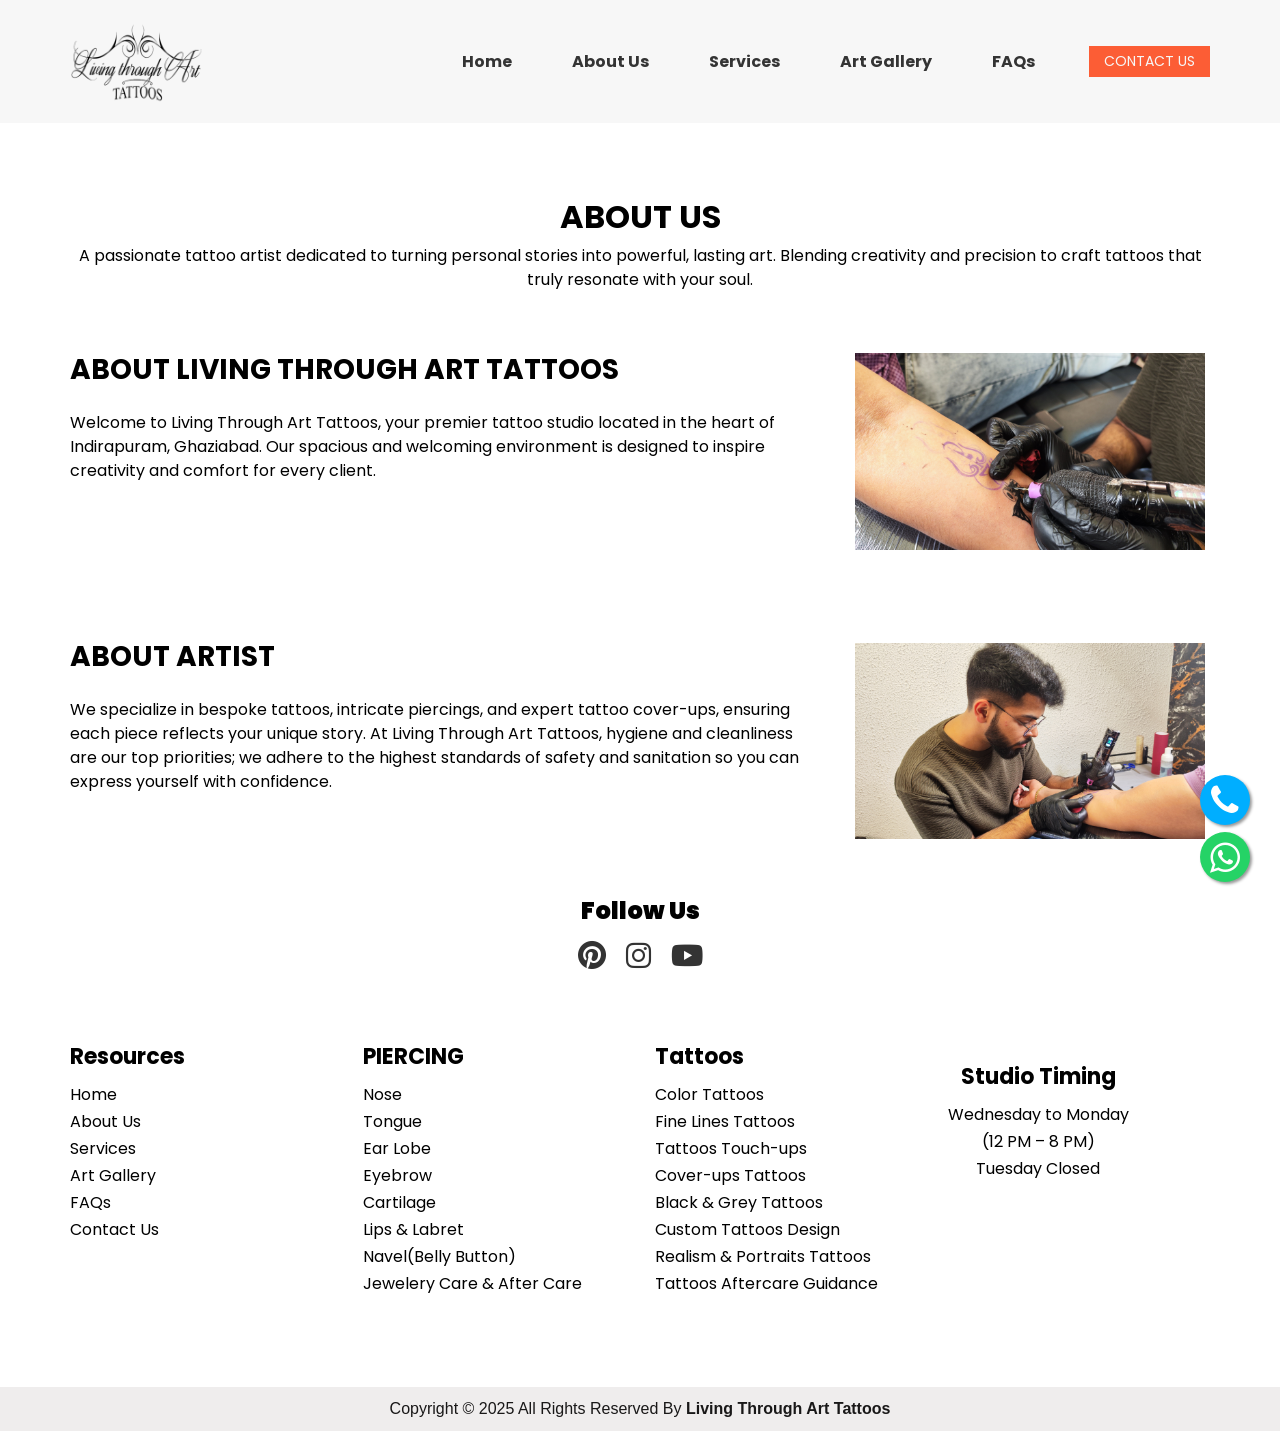
<file: aboutus.html>
<!DOCTYPE html>
<html>

<head>
  <!-- Basic -->
  <meta charset="utf-8" />
  <meta http-equiv="X-UA-Compatible" content="IE=edge" />
  <!-- Mobile Metas -->
  <meta name="viewport" content="width=device-width, initial-scale=1.0, shrink-to-fit=yes" />
  <!-- Site Metas -->
  <meta name="keywords" content="" />
  <meta name="description" content="" />
  <meta name="author" content="" />

  <title>Living through Art Tattoos | About us</title>
  <link rel="icon" type="image/x-icon" href="Stuff/loader.gif" />
  <!-- slider stylesheet -->
  <link rel="stylesheet" type="text/css"
    href="https://cdnjs.cloudflare.com/ajax/libs/OwlCarousel2/2.1.3/assets/owl.carousel.min.css" />

  <!-- bootstrap core css -->
  <link rel="stylesheet" type="text/css" href="css/bootstrap.css" />

  <!-- fonts style -->
  <link href="https://fonts.googleapis.com/css?family=Poppins:400,700&display=swap" rel="stylesheet" />
  <!-- Custom styles for this template -->
  <link href="css/style.css" rel="stylesheet" />
  <!-- responsive style -->
  <link href="css/responsive.css" rel="stylesheet" />
  <!-- Socials Icons -->
  <link rel="stylesheet" href="https://cdnjs.cloudflare.com/ajax/libs/font-awesome/6.5.0/css/all.min.css">
</head>

<body>
  <!-- ? Preloader Start -->
  <!-- <div id="preloader-active">
    <div class="preloader d-flex align-items-center justify-content-center">
        <div class="preloader-inner position-relative">
            <div class="preloader-circle"></div>
            <div class="preloader-img pere-text">
                <img src="Stuff/LTAT.logo.png" alt="">
            </div>
        </div>
    </div>
</div> -->
<!-- Preloader Start -->
  <div class="hero_area sub_pages">
    <!-- header section strats -->
    <header class="header_section">
      <div class="container">
        <nav class="navbar navbar-expand-lg custom_nav-container pt-3">
          <a class="navbar-brand" href="index.html">
            <img src="Stuff/LTAT.logo.png" alt="" /><span></span>
          </a>
          <button class="navbar-toggler" type="button" data-toggle="collapse" data-target="#navbarSupportedContent"
            aria-controls="navbarSupportedContent" aria-expanded="false" aria-label="Toggle navigation">
            <span class="navbar-toggler-icon"></span>
          </button>

          <div class="collapse navbar-collapse" id="navbarSupportedContent">
            <div class="d-flex ml-auto flex-column flex-lg-row align-items-center">
              <ul class="navbar-nav  ">
                <li class="nav-item active">
                  <a class="nav-link" href="index.html"><b>Home</b> <span class="sr-only">(current)</span></a>
                </li>
                <li class="nav-item">
                  <a class="nav-link" href="aboutus.html" target="_blank"><b>About Us</b></a>
                </li>
                <li class="nav-item">
                  <a class="nav-link" href="service.html" target="_blank"><b>Services</b></a>
                </li>
                <li class="nav-item"><a class="nav-link" href="artgallery.html"><b>Art Gallery</b></a></li>
                <li class="nav-item">
                    <a class="nav-link" href="faqs.html" target="_blank"><b>FAQs</b></a>
                  </li>
              </ul>
            </div>
            <div class="quote_btn-container ml-0 ml-lg-4 d-flex justify-content-center">
              <a href="contact.html">
                Contact us
              </a>
            </div>
          </div>
        </nav>
      </div>
    </header>
    <!-- end header section -->

  </div>


  <!-- About section -->

  <section class="fruit_section layout_padding-top">
    <div class="container">
      <h2 class="custom_heading">ABOUT US</h2>
      <p class="custom_heading-text">
        A passionate tattoo artist dedicated to turning personal stories into powerful, 
        lasting art. Blending creativity and precision to craft tattoos that truly resonate with your soul.
      </p>
      <div class="row layout_padding2">
        <div class="col-md-8">
          <div class="fruit_detail-box">
            <h3><B>ABOUT LIVING THROUGH ART TATTOOS</B></h3>
            <p class="mt-4 mb-5">
              Welcome to Living Through Art Tattoos, your premier tattoo studio located in the heart of 
              Indirapuram, Ghaziabad. Our spacious and welcoming environment is designed to inspire 
              creativity and comfort for every client.
            </p>
            <!-- <div>
              <a href="" class="custom_dark-btn">
                READ MORE
              </a>
            </div> -->
          </div>
        </div>
        <div class="col-md-4 d-flex justify-content-center align-items-center">
          <div class="fruit_img-box d-flex justify-content-center align-items-center">
            <img src="Stuff/about1.jpg" alt="" class="" width="350px" />
          </div>
        </div>
      </div>
      <div class="row layout_padding2">
        <div class="col-md-8">
          <div class="fruit_detail-box">
            <h3><B>ABOUT ARTIST</B></h3>
            <p class="mt-4 mb-5">
              We specialize in bespoke tattoos, intricate piercings, and expert tattoo cover-ups, 
              ensuring each piece reflects your unique story. At Living Through Art Tattoos, hygiene 
              and cleanliness are our top priorities; we adhere to the highest standards of safety 
              and sanitation so you can express yourself with confidence.
            </p>
            <!-- <div>
              <a href="" class="custom_dark-btn">
                READ MORE
              </a>
            </div> -->
          </div>
        </div>
        <div class="col-md-4 d-flex justify-content-center align-items-center">
          <div class="fruit_img-box d-flex justify-content-center ">
            <img src="Stuff/about2.jpg" alt="" class="" width="350px" />
          </div>
        </div>
      </div>        
    </div>
  </div>
  </section>

  <!-- end About section -->


<!-- WhatsApp Button -->
<div>  
  <a href="https://wa.me/9667769036" class="whatsapp-float" target="_blank">
        <i class="fa fa-whatsapp whatsapp-icon"></i>
      </a>
      
      <style>
        .whatsapp-float {
          position: fixed;
          width: 50px;
          height: 50px;
          bottom: 18px; 
          right: 30px;
          background-color: #25D366;
          color: #FFF;
          border-radius: 40px;
          text-align: center;
          font-size: 35px;
          box-shadow: 2px 2px 3px #999;
          z-index: 100;
        }
        .whatsapp-float:hover {
          color: #25D366;
          background-color: #FFF;
        }
        
        .whatsapp-icon {
          margin-top: 6px;
        }
        </style>
      
      <!-- Add Font Awesome for the icon -->
      <link rel="stylesheet" href="https://cdnjs.cloudflare.com/ajax/libs/font-awesome/4.7.0/css/font-awesome.min.css">
    </div>
    <!-- End Whatsapp Button -->

    <!-- Call Button -->
    <div>
      <a href="tel:+91 9667769036" class="call-button" traget="_blank">
      <i class="fa fa-phone"></i></a>

      <style>
          .call-button {
              position: fixed;
              width: 50px;
              height: 50px;
              bottom: 75px;
              right: 30px;
              background-color: rgb(0, 174, 255);
              color: #ffffff;
              border-radius: 40px;
              text-align: center;
              font-size: 35px;
              box-shadow: 2px 2px 3px #999;
              z-index: 100;
          }
      
          .call-button:hover {
            color: rgb(1, 193, 193);
            background-color: #ffffff;}
          .call-button {
           margin-top: 6px;
          }
      </style>   
      <link rel="stylesheet" href="https://cdnjs.cloudflare.com/ajax/libs/font-awesome/4.7.0/css/font-awesome.min.css">
  </div>
  <!-- End Call Button -->

  <div class="social_container">
    <h5><b>Follow Us</b></h5>
    <div class="socials">
      <a class="fa-brands fa-pinterest" href="https://in.pinterest.com/tusharbhalla0121/" target="_blank"></a>
      <a class="fa-brands fa-instagram" href="https://www.instagram.com/livingthroughart__/" target="_blank"></a>
      <a class="fa-brands fa-youtube" href="https://www.youtube.com/" target="_blank"></a>
    </div>
  </div>

  <section class="info_section layout_padding">
    <div class="container">
      <div class="row">
        <div class="col-md-3">
          <h5><B>
            Resources
          </B></h5>
          <ul>
              <li><a href="index.html">Home</a></li>
              <li><a href="aboutus.html" target="_blank">About Us</a></li>
              <li><a href="service.html" target="_blank">Services</a></li>
              <li><a href="artgallery.html" target="_blank">Art Gallery</a></li>
              <li><a href="faqs.html" target="_blank">FAQs</a></li>
              <li><a href="contact.html" target="_blank">Contact Us</a></li>
          </ul>
        </div>
        <div class="col-md-3">
          <h5><B>
            PIERCING
          </B></h5>
          <ul>
            <li><a>Nose</a></li>
            <li><a>Tongue</a></li>
            <li><a>Ear Lobe</a></li>
            <li><a>Eyebrow</a></li>
            <li><a>Cartilage</a></li>
            <li><a>Lips & Labret</a></li>
            <li><a>Navel(Belly Button)</a></li>
            <li><a>Jewelery Care & After Care</a></li>
          </ul>
        </div>
        <div class="col-md-3">
          <h5><B>
            Tattoos
          </B></h5>
          <ul>
              <li><a>Color Tattoos</a></li>
              <li><a>Fine Lines Tattoos</a></li>
              <li><a>Tattoos Touch-ups</a></li>
              <li><a>Cover-ups Tattoos</a></li>
              <li><a>Black & Grey Tattoos</a></li>
              <li><a>Custom Tattoos Design</a></li>
              <li><a>Realism & Portraits Tattoos</a></li>
              <li><a>Tattoos Aftercare Guidance</a></li>
          </ul>
        </div>
        <section class="studio-timing-section">
          <div class="container">
            <div class="studio-timing-box">
              <h5><strong>Studio Timing</strong></h5>
              <ul>
                <li>Wednesday to Monday</li>
                <li>(12 PM – 8 PM)</li>
                <li>Tuesday Closed</li>
              </ul>
            </div>
          </div>
        </section>
      </div>
      </div>
      </section>



  <!-- footer section -->
  <section class="container-fluid footer_section">
    <p>
      Copyright &copy; 2025 All Rights Reserved By
      <a href="index.html"><b>Living Through Art Tattoos</b></a>
    </p>
  </section>
  <!-- footer section -->

  <script type="text/javascript" src="js/jquery-3.4.1.min.js"></script>
  <script type="text/javascript" src="js/bootstrap.js"></script>

  <!-- <script>
    
    function initMap() {
      var map = new google.maps.Map(document.getElementById('map'), {
        zoom: 11,
        center: {
          lat: 40.645037,
          lng: -73.880224
        },
      });

      var image = 'images/maps-and-flags.png';
      var beachMarker = new google.maps.Marker({
        position: {
          lat: 40.645037,
          lng: -73.880224
        },
        map: map,
        icon: image
      });
    }
  </script> -->
  <!-- google map js -->
  <!-- <script src="https://maps.googleapis.com/maps/api/js?key=AIzaSyA8eaHt9Dh5H57Zh0xVTqxVdBFCvFMqFjQ&callback=initMap">
  </script> -->
  <!-- end google map js -->
  <!-- <script>
    window.addEventListener('load', function () {
      const preloader = document.querySelector('.preloader');
      preloader.style.opacity = '0';
      setTimeout(() => {
        preloader.style.display = 'none';
      }, 600); // matches the .6s CSS transition
    });
  </script> -->
</body>

</html>
</file>
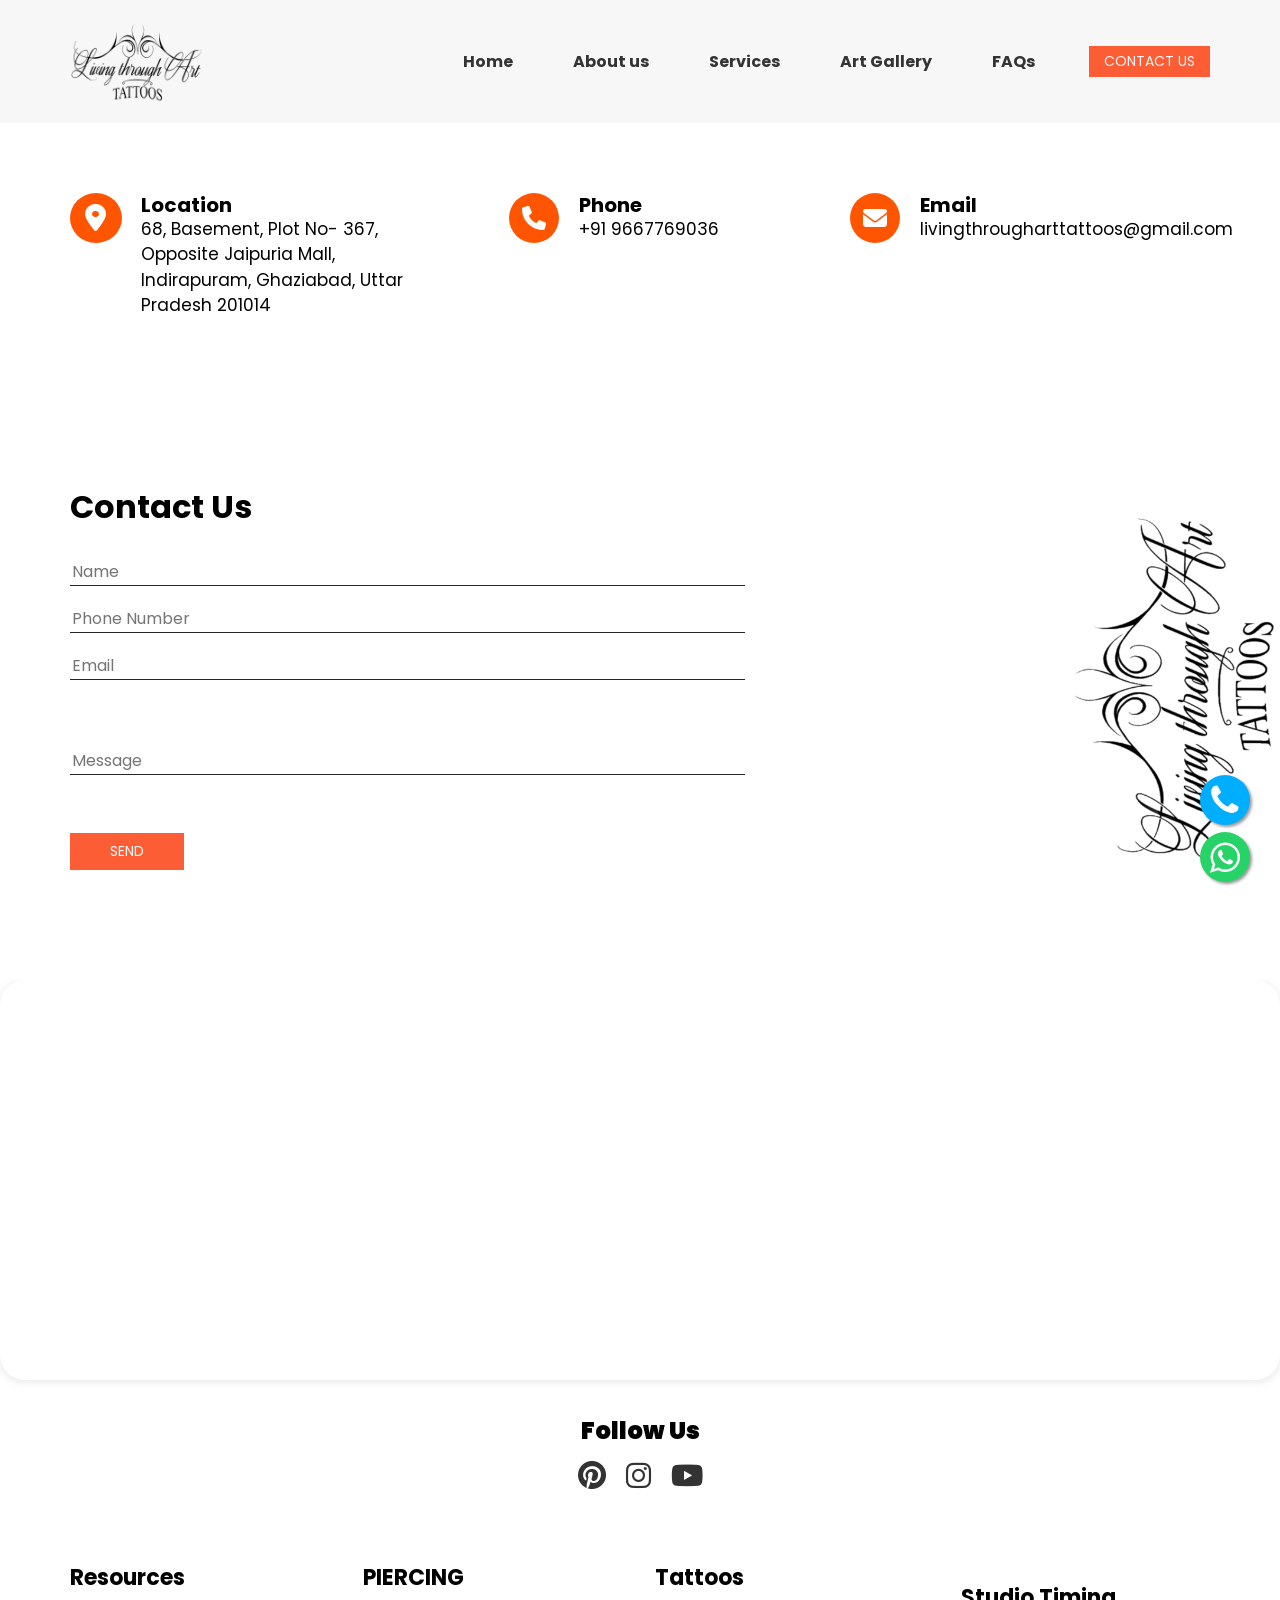
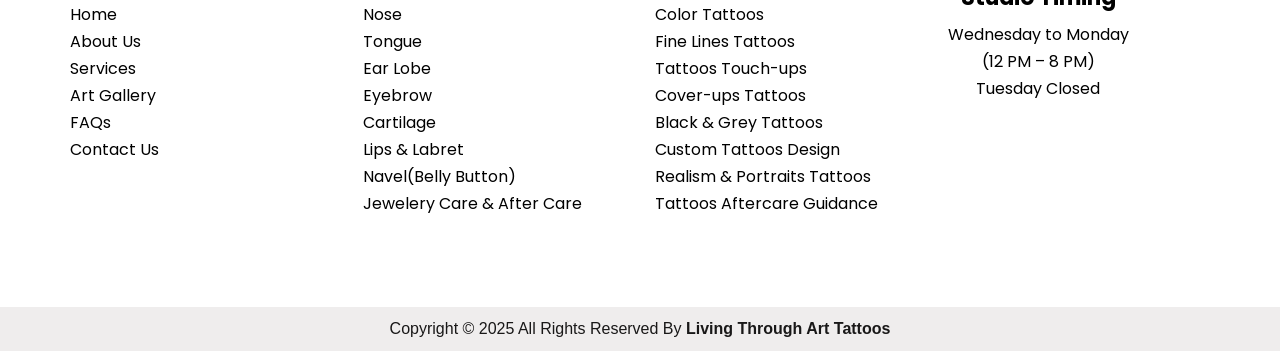
<file: contact.html>
<!DOCTYPE html>
<html>

<head>
  <!-- Basic -->
  <meta charset="utf-8" />
  <meta http-equiv="X-UA-Compatible" content="IE=edge" />
  <!-- Mobile Metas -->
  <meta name="viewport" content="width=device-width, initial-scale=1.0, shrink-to-fit=yes" />
  <!-- Site Metas -->
  <meta name="keywords" content="" />
  <meta name="description" content="" />
  <meta name="author" content="" />

  <title>Living through Art Tattoos | Contact Us</title>
  <link rel="icon" type="image/x-icon" href="Stuff/loader.gif" />
  <!-- slider stylesheet -->
  <link rel="stylesheet" type="text/css"
    href="https://cdnjs.cloudflare.com/ajax/libs/OwlCarousel2/2.1.3/assets/owl.carousel.min.css" />

  <!-- bootstrap core css -->
  <link rel="stylesheet" type="text/css" href="css/bootstrap.css" />

  <!-- fonts style -->
  <link href="https://fonts.googleapis.com/css?family=Poppins:400,700&display=swap" rel="stylesheet" />
  <!-- Custom styles for this template -->
  <link href="css/style.css" rel="stylesheet" />
  <!-- responsive style -->
  <link href="css/responsive.css" rel="stylesheet" />
  <!-- Socials Icons -->
  <link rel="stylesheet" href="https://cdnjs.cloudflare.com/ajax/libs/font-awesome/6.5.0/css/all.min.css">
</head>

<body>
  <!-- ? Preloader Start -->
  <!-- <div id="preloader-active">
    <div class="preloader d-flex align-items-center justify-content-center">
        <div class="preloader-inner position-relative">
            <div class="preloader-circle"></div>
            <div class="preloader-img pere-text">
                <img src="Stuff/LTAT.logo.png" alt="">
            </div>
        </div>
    </div>
</div> -->
<!-- Preloader Start -->
  <div class="hero_area sub_pages">
    <!-- header section strats -->
    <header class="header_section">
      <div class="container">
        <nav class="navbar navbar-expand-lg custom_nav-container pt-3">
          <a class="navbar-brand" href="index.html">
            <img src="Stuff/LTAT.logo.png" alt="" /><span></span>
          </a>
          <button class="navbar-toggler" type="button" data-toggle="collapse" data-target="#navbarSupportedContent"
            aria-controls="navbarSupportedContent" aria-expanded="false" aria-label="Toggle navigation">
            <span class="navbar-toggler-icon"></span>
          </button>

          <div class="collapse navbar-collapse" id="navbarSupportedContent">
            <div class="d-flex ml-auto flex-column flex-lg-row align-items-center">
              <ul class="navbar-nav  ">
                <li class="nav-item active">
                  <a class="nav-link" href="index.html"><b>Home</b> <span class="sr-only">(current)</span></a>
                </li>
                <li class="nav-item">
                  <a class="nav-link" href="aboutus.html" target="_blank"><b>About us</b></a>
                </li>
                <li class="nav-item">
                  <a class="nav-link" href="service.html" target="_blank"><b>Services</b></a>
                </li>
                <li class="nav-item"><a class="nav-link" href="artgallery.html"><b>Art Gallery</b></a></li>
                <li class="nav-item">
                    <a class="nav-link" href="faqs.html" target="_blank"><b>FAQs</b></a>
                  </li>
              </ul>
            </div>
            <div class="quote_btn-container ml-0 ml-lg-4 d-flex justify-content-center">
              <a href="contact.html">
                Contact us
              </a>
            </div>
          </div>
        </nav>
      </div>
    </header>
    <!-- end header section -->

  </div>

  <!-- <div class="col-lg-3 offset-lg-1">
    <div class="media contact-info">
        <span class="contact-info__icon"><i class="ti-home"></i></span>
        <div class="media-body">
            <h3>Plot 59, Shakti Khand 2, Indirapuram,</h3>
            <p>Ghaziabad, Uttar Pradesh - 201014</p>
        </div>
    </div>
    <div class="media contact-info">
        <span class="contact-info__icon"><i class="ti-tablet"></i></span>
        <div class="media-body">
            <h3>+91 9266208322</h3>
            <p>Call us on</p>
            <p>Mon to Fri 9am to 6pm</p>
        </div>
    </div>
    <div class="media contact-info">
        <span class="contact-info__icon"><i class="ti-email"></i></span>
        <div class="media-body">
            <h3>componentsoffitness1@gmail.com</h3>
            <p>Send us your query anytime!</p>
        </div>
    </div>
</div> -->
<style>
  .services-area {
  background: transparent;
  padding-top: 70px;
  padding-bottom: 70px;
}

@media (max-width: 575px) {
  .services-area {
    padding-top: 10px;
    padding-bottom: 10px;
  }
}

.services-area.services-area2 {
  margin-top: 0;
}

.services-area .single-services {
  display: flex;
}

@media only screen and (min-width: 992px) and (max-width: 1199px) {
  .services-area .single-services {
    padding: 18px 14px;
  }
}

@media (max-width: 575px) {
  .services-area .single-services {
    padding: 18px 14px;
  }
}

.services-area .single-services .features-icon {
  position: relative;
  top: 3px;
}

.services-area .single-services .features-icon img {
  display: block;
}

.services-area .single-services .features-caption {
  padding-left: 19px;
}

.services-area .single-services .features-caption h3 {
  font-size: 20px;
  line-height: 1.2;
  margin-bottom: 0;
  font-weight: 700;
  color: #000000;
}

.services-area .single-services .features-caption p {
  font-size: 17px;
  line-height: 1.5;
  color: #000000;
  margin-bottom: 0;
}

@media only screen and (min-width: 992px) and (max-width: 1199px) {
  .services-area .single-services .features-caption p {
    font-size: 15px;
  }
}

@media (max-width: 575px) {
  .services-area .single-services .features-caption p {
    font-size: 15px;
  }
}
</style>

<section class="services-area">
  <div class="container">
    <div class="row justify-content-between align-items-start flex-wrap">
      <!-- Location -->
      <div class="col-md-4 d-flex mb-4">
        <div class="single-services d-flex">
          <div style="width: 150px; height: 50px; background-color: rgb(255, 85, 0); border-radius: 50%; display: flex; align-items: center; justify-content: center; margin-right: 0px;">
            <i class="fas fa-map-marker-alt" style="color: white; font-size: 28px;"></i>
          </div>
          <div class="features-caption">
            <h3>Location</h3>
            <p>68, Basement, Plot No- 367, Opposite Jaipuria Mall, Indirapuram, Ghaziabad, Uttar Pradesh 201014</p>
          </div>
        </div>
      </div>

      <!-- Phone -->
      <div class="col-md-3 d-flex mb-4">
        <div class="single-services d-flex">
          <div style="width: 50px; height: 50px; background-color: rgb(255, 85, 0); border-radius: 50%; display: flex; align-items: center; justify-content: center;  margin-right: 1px;">
            <i class="fas fa-phone" style="color: white; font-size: 24px;"></i>
          </div>
          <div class="features-caption">
            <h3>Phone</h3>
            <p>+91 9667769036</p>
          </div>
        </div>
      </div>

      <!-- Email -->
      <div class="col-md-4 d-flex mb-4">
        <div class="single-services d-flex">
          <div style="width: 50px; height: 50px; background-color: rgb(255, 85, 0); border-radius: 50%; display: flex; align-items: center; justify-content: center; margin-right: 1px;">
            <i class="fas fa-envelope" style="color: white; font-size: 24px;"></i>
          </div>
          <div class="features-caption">
            <h3>Email</h3>
            <p>livingthrougharttattoos@gmail.com</p>
          </div>
        </div>
      </div>
    </div>
  </div>
</section>


  <!-- contact section -->
  <section class="contact_section layout_padding">
    <div class="container">
      <h2 class="font-weight-bold">
        Contact Us
      </h2>
      <div class="row">
        <div class="col-md-8 mr-auto">
          <form action="">
            <div class="contact_form-container">
              <div>
                <div>
                  <input type="text" placeholder="Name">
                </div>
                <div>
                  <input type="text" placeholder="Phone Number">
                </div>
                <div>
                  <input type="email" placeholder="Email">
                </div>

                <div class="mt-5">
                  <input type="text" placeholder="Message">
                </div>
                <div class="mt-5">
                  <button type="submit">
                    send
                  </button>
                </div>
              </div>

            </div>

          </form>
        </div>
      </div>
    </div>
  </section>
  <!-- end contact section -->

  <!-- map section -->
  <style>
    .map-container {
      margin: 20px auto;
      max-width: 100%;
      overflow: hidden;
    }
    
    .map-container iframe {
      width: 100%;
      height: 400px;
      border: none;
      border-radius: 25px;
      box-shadow: 0 2px 10px rgba(0,0,0,0.1);
    }
    </style>
<div class="map-container">
  <iframe src="https://www.google.com/maps/embed?pb=!1m18!1m12!1m3!1d3501.644298431407!2d77.37633757461919!3d28.64042098372407!2m3!1f0!2f0!3f0!3m2!1i1024!2i768!4f13.1!3m3!1m2!1s0x390ce5399370a51b%3A0xb673a998bca735fd!2sLiving%20Through%20Art%20Tattoos!5e0!3m2!1sen!2sin!4v1746954840912!5m2!1sen!2sin" width="600" 
  height="400" 
  style="border:0;" 
  allowfullscreen="" 
  loading="lazy" 
  referrerpolicy="no-referrer-when-downgrade"></iframe>

</div>
  <!-- end map section -->


  <!-- WhatsApp Button -->
<div>  
  <a href="https://wa.me/9667769036" class="whatsapp-float" target="_blank">
        <i class="fa fa-whatsapp whatsapp-icon"></i>
      </a>
      
      <style>
        .whatsapp-float {
          position: fixed;
          width: 50px;
          height: 50px;
          bottom: 18px; 
          right: 30px;
          background-color: #25D366;
          color: #FFF;
          border-radius: 40px;
          text-align: center;
          font-size: 35px;
          box-shadow: 2px 2px 3px #999;
          z-index: 100;
        }
        .whatsapp-float:hover {
          color: #25D366;
          background-color: #FFF;
        }
        
        .whatsapp-icon {
          margin-top: 6px;
        }
        </style>
      
      <!-- Add Font Awesome for the icon -->
      <link rel="stylesheet" href="https://cdnjs.cloudflare.com/ajax/libs/font-awesome/4.7.0/css/font-awesome.min.css">
    </div>
    <!-- End Whatsapp Button -->

    <!-- Call Button -->
    <div>
      <a href="tel:+91 9667769036" class="call-button" traget="_blank">
      <i class="fa fa-phone"></i></a>

      <style>
          .call-button {
              position: fixed;
              width: 50px;
              height: 50px;
              bottom: 75px;
              right: 30px;
              background-color: rgb(0, 174, 255);
              color: #ffffff;
              border-radius: 40px;
              text-align: center;
              font-size: 35px;
              box-shadow: 2px 2px 3px #999;
              z-index: 100;
          }
      
          .call-button:hover {
            color: rgb(1, 193, 193);
            background-color: #ffffff;}
          .call-button {
           margin-top: 6px;
          }
      </style>   
      <link rel="stylesheet" href="https://cdnjs.cloudflare.com/ajax/libs/font-awesome/4.7.0/css/font-awesome.min.css">
  </div>
  <!-- End Call Button -->

  <div class="social_container">
    <h5><b>Follow Us</b></h5>
    <div class="socials">
      <a class="fa-brands fa-pinterest" href="https://in.pinterest.com/tusharbhalla0121/" target="_blank"></a>
      <a class="fa-brands fa-instagram" href="https://www.instagram.com/livingthroughart__/" target="_blank"></a>
      <a class="fa-brands fa-youtube" href="https://www.youtube.com/" target="_blank"></a>
    </div>
  </div>

  <section class="info_section layout_padding">
    <div class="container">
      <div class="row">
        <div class="col-md-3">
          <h5><B>
            Resources
          </B></h5>
          <ul>
              <li><a href="index.html">Home</a></li>
              <li><a href="aboutus.html" target="_blank">About Us</a></li>
              <li><a href="service.html" target="_blank">Services</a></li>
              <li><a href="artgallery.html" target="_blank">Art Gallery</a></li>
              <li><a href="faqs.html" target="_blank">FAQs</a></li>
              <li><a href="contact.html" target="_blank">Contact Us</a></li>
          </ul>
        </div>
        <div class="col-md-3">
          <h5><B>
            PIERCING
          </B></h5>
          <ul>
            <li><a>Nose</a></li>
            <li><a>Tongue</a></li>
            <li><a>Ear Lobe</a></li>
            <li><a>Eyebrow</a></li>
            <li><a>Cartilage</a></li>
            <li><a>Lips & Labret</a></li>
            <li><a>Navel(Belly Button)</a></li>
            <li><a>Jewelery Care & After Care</a></li>
          </ul>
        </div>
        <div class="col-md-3">
          <h5><B>
            Tattoos
          </B></h5>
          <ul>
              <li><a>Color Tattoos</a></li>
              <li><a>Fine Lines Tattoos</a></li>
              <li><a>Tattoos Touch-ups</a></li>
              <li><a>Cover-ups Tattoos</a></li>
              <li><a>Black & Grey Tattoos</a></li>
              <li><a>Custom Tattoos Design</a></li>
              <li><a>Realism & Portraits Tattoos</a></li>
              <li><a>Tattoos Aftercare Guidance</a></li>
          </ul>
        </div>
        <section class="studio-timing-section">
          <div class="container">
            <div class="studio-timing-box">
              <h5><strong>Studio Timing</strong></h5>
              <ul>
                <li>Wednesday to Monday</li>
                <li>(12 PM – 8 PM)</li>
                <li>Tuesday Closed</li>
              </ul>
            </div>
          </div>
        </section>
      </div>
      </div>
      </section>
  



  <!-- footer section -->
  <section class="container-fluid footer_section">
    <p>
      Copyright &copy; 2025 All Rights Reserved By
      <a href="index.html"><b>Living Through Art Tattoos</b></a>
    </p>
  </section>
  <!-- footer section -->

  <script type="text/javascript" src="js/jquery-3.4.1.min.js"></script>
  <script type="text/javascript" src="js/bootstrap.js"></script>

  <!-- <script>
    
    function initMap() {
      var map = new google.maps.Map(document.getElementById('map'), {
        zoom: 11,
        center: {
          lat: 40.645037,
          lng: -73.880224
        },
      });

      var image = 'images/maps-and-flags.png';
      var beachMarker = new google.maps.Marker({
        position: {
          lat: 40.645037,
          lng: -73.880224
        },
        map: map,
        icon: image
      });
    }
  </script> -->
  <!-- google map js -->
  <!-- <script src="https://maps.googleapis.com/maps/api/js?key=AIzaSyA8eaHt9Dh5H57Zh0xVTqxVdBFCvFMqFjQ&callback=initMap">
  </script> -->
  <!-- end google map js -->
  <!-- <script>
    window.addEventListener('load', function () {
      const preloader = document.querySelector('.preloader');
      preloader.style.opacity = '0';
      setTimeout(() => {
        preloader.style.display = 'none';
      }, 600); // matches the .6s CSS transition
    });
  </script> -->
</body> 

</html>
</file>
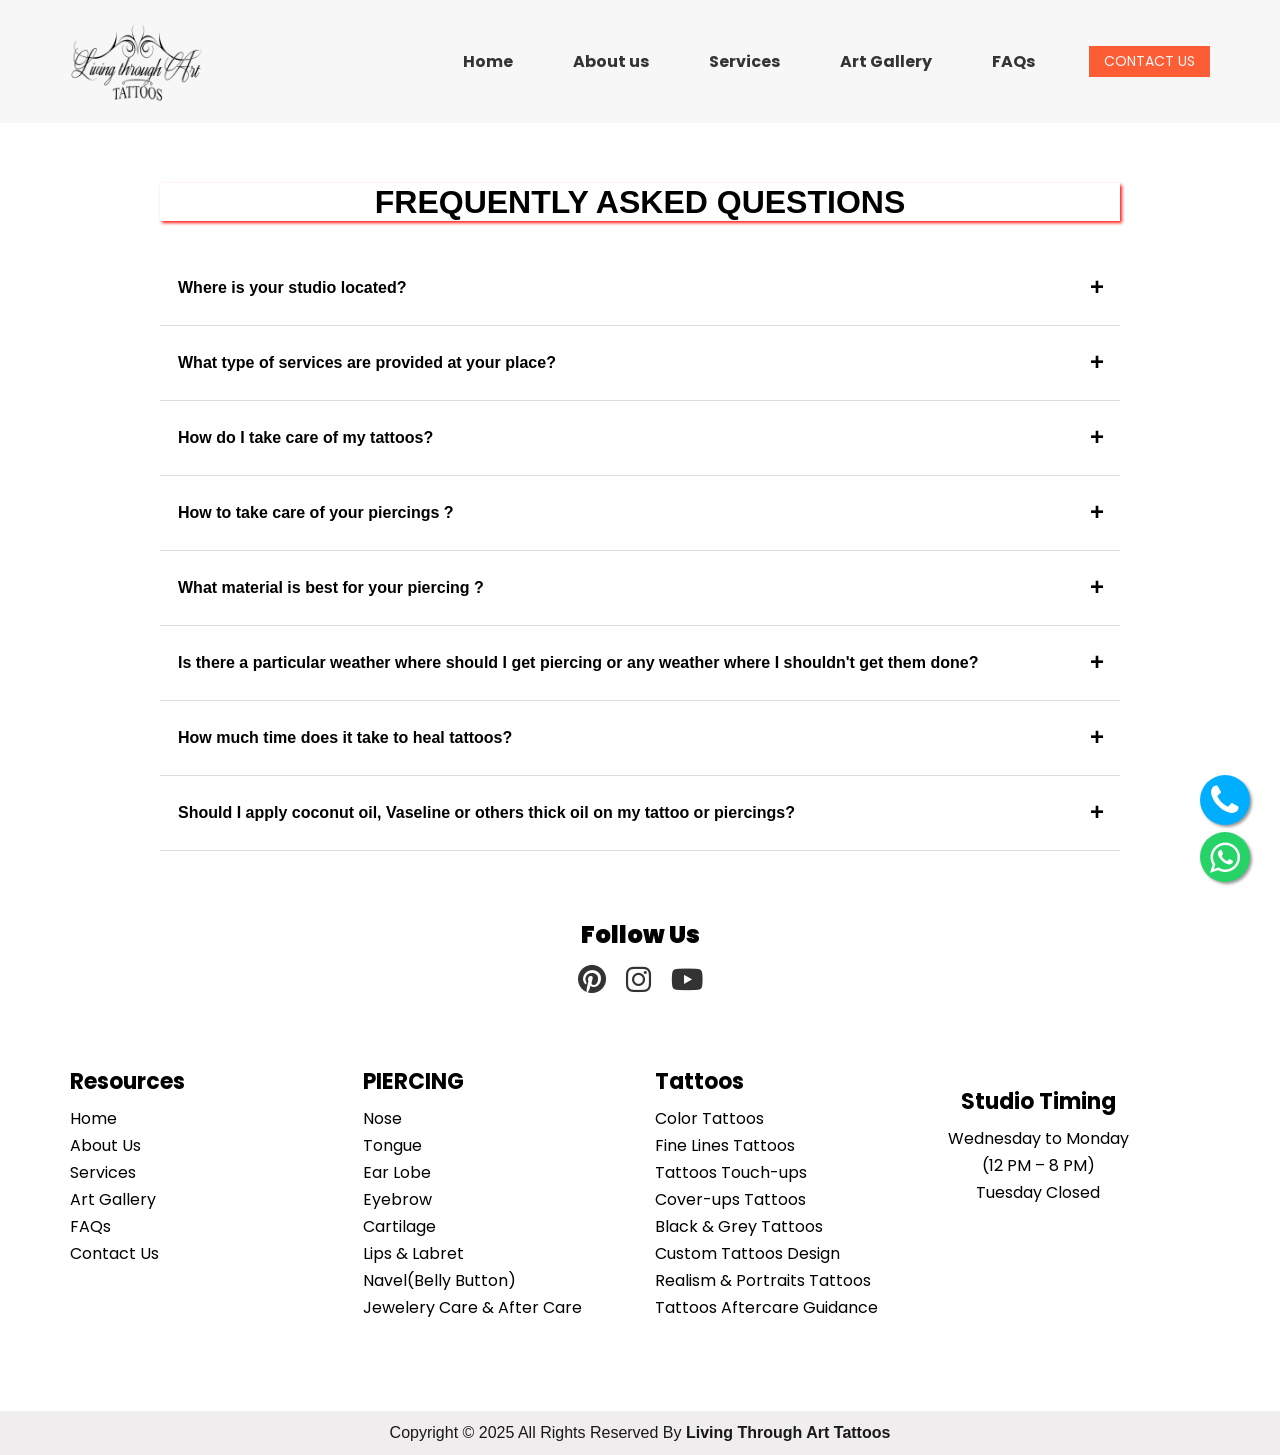
<file: faqs.html>
<!DOCTYPE html>
<html>

<head>
  <!-- Basic -->
  <meta charset="utf-8" />
  <meta http-equiv="X-UA-Compatible" content="IE=edge" />
  <!-- Mobile Metas -->
  <meta name="viewport" content="width=device-width, initial-scale=1.0, shrink-to-fit=Yes" />
  <!-- Site Metas -->
  <meta name="keywords" content="" />
  <meta name="description" content="" />
  <meta name="author" content="" />

  <title> Living through Art Tattoos | Contact US</title>
  <link rel="icon" type="image/x-icon" href="Stuff/loader.gif" />
  <!-- slider stylesheet -->
  <link rel="stylesheet" type="text/css"
    href="https://cdnjs.cloudflare.com/ajax/libs/OwlCarousel2/2.1.3/assets/owl.carousel.min.css" />

  <!-- bootstrap core css -->
  <link rel="stylesheet" type="text/css" href="css/bootstrap.css" />

  <!-- fonts style -->
  <link href="https://fonts.googleapis.com/css?family=Poppins:400,700&display=swap" rel="stylesheet" />
  <!-- Custom styles for this template -->
  <link href="css/style.css" rel="stylesheet" />
  <!-- responsive style -->
  <link href="css/responsive.css" rel="stylesheet" />
  <!-- Socials Icons -->
  <link rel="stylesheet" href="https://cdnjs.cloudflare.com/ajax/libs/font-awesome/6.5.0/css/all.min.css">
</head>

<body>
    <!-- ? Preloader Start -->
  <!-- <div id="preloader-active">
    <div class="preloader d-flex align-items-center justify-content-center">
        <div class="preloader-inner position-relative">
            <div class="preloader-circle"></div>
            <div class="preloader-img pere-text">
                <img src="Stuff/LTAT.logo.png" alt="">
            </div>
        </div>
    </div>
</div> -->
<!-- Preloader Start -->
  <div class="hero_area sub_pages">
    <!-- header section strats -->
    <header class="header_section">
      <div class="container">
        <nav class="navbar navbar-expand-lg custom_nav-container pt-3">
          <a class="navbar-brand" href="index.html">
            <img src="images/LTAT.logo.png" alt="" /></a>
          <button class="navbar-toggler" type="button" data-toggle="collapse" data-target="#navbarSupportedContent"
            aria-controls="navbarSupportedContent" aria-expanded="false" aria-label="Toggle navigation">
            <span class="navbar-toggler-icon"></span>
          </button>

          <div class="collapse navbar-collapse" id="navbarSupportedContent">
            <div class="d-flex ml-auto flex-column flex-lg-row align-items-center">
              <ul class="navbar-nav  ">
                <li class="nav-item active">
                  <a class="nav-link" href="index.html"><b>Home</b> <span class="sr-only">(current)</span></a>
                </li>
                <li class="nav-item">
                  <a class="nav-link" href="aboutus.html" target="_blank"><b>About us</b></a>
                </li>
                <li class="nav-item">
                  <a class="nav-link" href="service.html" target="_blank"><b>Services</b></a>
                </li>
                <li class="nav-item"><a class="nav-link" href="artgallery.html"><b>Art Gallery</b></a></li>
                <li class="nav-item">
                    <a class="nav-link" href="faqs.html" target="_blank"><b>FAQs</b></a>
                  </li>
              </ul>
              
            </div>
            <div class="quote_btn-container ml-0 ml-lg-4 d-flex justify-content-center">
              <a href="contact.html">
                Contact us
              </a>
            </div>
          </div>
        </nav>
      </div>
    </header>
  </div>
    <!-- end header section -->

    <style>
      .faq-container {
max-width: 1000px;
margin: 40px auto;
padding: 20px;
font-family: 'Segoe UI', sans-serif;
color: #333;
}

.faq-container h2 {
text-align: center;
font-size: 2rem;
margin-bottom: 30px;
text-transform: uppercase;
color: rgb(0, 0, 0);
box-shadow: 2px 2px 3px #ff1f1f;
}

.faq-item {
border-bottom: 1px solid #ddd;
padding: 10px 8px;
}

.faq-question {
background: transparent;
border: black;
font-size: 1.0rem;
font-weight: bold;
cursor: pointer;
width: 100%;
text-align: left;
padding: 15px 10px;
padding-right: 10px;
position: relative;
transition: color 0.3s ease;
outline: none;
}

.faq-question::after {
content: '+';
position: absolute;
right: 0;
top: 8px;
right: 8px;
font-size: 1.5rem;
transition: transform 0.3s ease;
}

.faq-question.active::after {
content: '-';
}

.faq-answer {
max-height: 0;
overflow: hidden;
transition: max-height 0.4s ease, padding 0.4s ease;
font-size: 0.95rem;
line-height: 1.6;
color: #555;
padding: 0 0;
}

.faq-answer.show {
padding: 10px 0;
max-height: 300px; /* max-height should be large enough for any answer */
}

/* Responsive Tweaks */
@media (max-width: 600px) {
.faq-container {
  padding: 15px;
}

.faq-container h2 {
  font-size: 1.5rem;
}

.faq-question {
  font-size: 1rem;
  padding-right: 30px;
}

.faq-question::after {
  top: 10px;
  font-size: 1.3rem;
}

.faq-answer {
  font-size: 0.9rem;
}
}

  </style>


<div class="faq-container">
  <h2><b>Frequently Asked Questions</b></h2>
  <div class="faq-item">
    <button class="faq-question">Where is your studio located?</button>
    <div class="faq-answer">It is located in Indirapuram, Ghaziabad opposite to Jaipuria Mall.</div>
  </div>
  <div class="faq-item">
    <button class="faq-question">What type of services are provided at your place?</button>
    <div class="faq-answer">We, Living through Art Tattoos, expertise in a range of different style of tattooing which includes realism, fineline and many more common and loveable styles that the masses prefer and also piercings which may range from standard ear lobes to cartilage, nose piercing to the more intricate septum and inner ear piercings and body piercings of kind, done with surgical needles. </div>
  </div>
  <div class="faq-item">
    <button class="faq-question">How do I take care of my tattoos?</button>
    <div class="faq-answer">
      ◦ Keep your tattoo clean (clean it twice a day using wet wipes, non alcoholic or baby wipes are recommended)</br> 
      ◦	Moisturise your tattoo twice daily using antibiotic and unscented moisturisers (cetaphil body lotion is recommended)</br>
      ◦	Avoid contact with water and soap for 10-12 days. Use a plastic sheet or baby oil to save from it.</br>
      ◦	Don't pick on your tattoos, Peeling might cause damage to the skin and may cause cause fading</br>
      ◦	Wear breathable clothing over your tattooed area, as friction due to synthetics material may cause irritation or redness.</br>
      ◦	Always clean your hands before touching the tattooed area.
    </div>
  </div>

  <div class="faq-item">
    <button class="faq-question">How to take care of your piercings ?</button>
    <div class="faq-answer">
      Keep your piercing clean using saline solution. Take a bowl of lukewarm water, add two pinches of salt in it and mix. Take a cotton bud and clean both side of your pierced holes properly. Do this twice a day for 15 days for best results.</br>
      You may have to follow this routine more in case of different piercing positions.
    </div>
  </div>

  <div class="faq-item">
    <button class="faq-question">What material is best for your piercing ?</button>
    <div class="faq-answer">
      Here, At Living through Art Tattoos, we always recommend the best to our clients, hence we Suggest and pierce with surgical quality stainless steel for piercing and titanium in some cases. </br>
      The piercing is done intricately through a needle and is closed with a variety of good quality jewellery that we use during the process.
    </div>
  </div>

  <div class="faq-item">
    <button class="faq-question">Is there a particular weather where should I get piercing or any weather where I shouldn't get them done?</button>
    <div class="faq-answer">
      There's no particular weather or month where getting a piercing would harm. If you follow the aftercare provided by your tattoo artist and adhere to them, any season or month would be perfect for your dream piercing.
    </div>
  </div>

  <div class="faq-item">
    <button class="faq-question">How much time does it take to heal tattoos?</button>
    <div class="faq-answer">
      If your follow the aftercare provided by your artist and your tattoo heals smoothly. It should heal within 2 week(14 days) from the original time it was tattooed 
      Although deep into the skin, the tattoo healing still takes place and finishes around 40-45 days from the time it was tattooed. </br>
      The one tattooed, however must only take good care of it for the initial 2 weeks. As the upper layers are usually healed within that time frame. 
    </div>
  </div>

  <div class="faq-item">
    <button class="faq-question">Should I apply coconut oil, Vaseline or others thick oil on my tattoo or piercings?</button>
    <div class="faq-answer">
      No, it is not advisable to apply coconut oil or Vaseline on either your tattoos or piercings. As they tend stay on the surface for quite some while, and keeps the tattooed or piercing area which is healing, wet and which may cause the dirt in the area to collect and form a layer on the wet surface. </br>
                Follow the prescribed aftercare given by your artist for the best results. 
    </div>
  </div>
    
</div>

    <script>
      const questions = document.querySelectorAll('.faq-question');

questions.forEach((question) => {
question.addEventListener('click', () => {
  // Collapse all answers
  questions.forEach((q) => {
    if (q !== question) {
      q.classList.remove('active');
      q.nextElementSibling.classList.remove('show');
    }
  });

  // Toggle clicked one
  question.classList.toggle('active');
  const answer = question.nextElementSibling;
  answer.classList.toggle('show');
});
});
</script>

  <!-- WhatsApp Button -->
<div>  
    <a href="https://wa.me/9667769036" class="whatsapp-float" target="_blank">
          <i class="fa fa-whatsapp whatsapp-icon"></i>
        </a>
        
        <style>
          .whatsapp-float {
            position: fixed;
            width: 50px;
            height: 50px;
            bottom: 18px; 
            right: 30px;
            background-color: #25D366;
            color: #FFF;
            border-radius: 40px;
            text-align: center;
            font-size: 35px;
            box-shadow: 2px 2px 3px #999;
            z-index: 100;
          }
          .whatsapp-float:hover {
            color: #25D366;
            background-color: #FFF;
          }
          
          .whatsapp-icon {
            margin-top: 6px;
          }
          </style>
        
        <!-- Add Font Awesome for the icon -->
        <link rel="stylesheet" href="https://cdnjs.cloudflare.com/ajax/libs/font-awesome/4.7.0/css/font-awesome.min.css">
      </div>
      <!-- End Whatsapp Button -->
  
      <!-- Call Button -->
      <div>
        <a href="tel:+91 9667769036" class="call-button" traget="_blank">
        <i class="fa fa-phone"></i></a>
  
        <style>
            .call-button {
                position: fixed;
                width: 50px;
                height: 50px;
                bottom: 75px;
                right: 30px;
                background-color: rgb(0, 174, 255);
                color: #ffffff;
                border-radius: 40px;
                text-align: center;
                font-size: 35px;
                box-shadow: 2px 2px 3px #999;
                z-index: 100;
            }
        
            .call-button:hover {
              color: rgb(1, 193, 193);
              background-color: #ffffff;}
            .call-button {
             margin-top: 6px;
            }
        </style>   
        <link rel="stylesheet" href="https://cdnjs.cloudflare.com/ajax/libs/font-awesome/4.7.0/css/font-awesome.min.css">
    </div>
    <!-- End Call Button -->
  
    <div class="social_container">
        <h5><b>Follow Us</b></h5>
        <div class="socials">
          <a class="fa-brands fa-pinterest" href="https://in.pinterest.com/tusharbhalla0121/" target="_blank"></a>
          <a class="fa-brands fa-instagram" href="https://www.instagram.com/livingthroughart__/" target="_blank"></a>
          <a class="fa-brands fa-youtube" href="https://www.youtube.com/" target="_blank"></a>
        </div>
      </div>
    
      <section class="info_section layout_padding">
        <div class="container">
          <div class="row">
            <div class="col-md-3">
              <h5><B>
                Resources
              </B></h5>
              <ul>
                  <li><a href="index.html">Home</a></li>
                  <li><a href="aboutus.html" target="_blank">About Us</a></li>
                  <li><a href="service.html" target="_blank">Services</a></li>
                  <li><a href="artgallery.html" target="_blank">Art Gallery</a></li>
                  <li><a href="faqs.html" target="_blank">FAQs</a></li>
                  <li><a href="contact.html" target="_blank">Contact Us</a></li>
              </ul>
            </div>
            <div class="col-md-3">
              <h5><B>
                PIERCING
              </B></h5>
              <ul>
                <li><a>Nose</a></li>
                <li><a>Tongue</a></li>
                <li><a>Ear Lobe</a></li>
                <li><a>Eyebrow</a></li>
                <li><a>Cartilage</a></li>
                <li><a>Lips & Labret</a></li>
                <li><a>Navel(Belly Button)</a></li>
                <li><a>Jewelery Care & After Care</a></li>
              </ul>
            </div>
            <div class="col-md-3">
              <h5><B>
                Tattoos
              </B></h5>
              <ul>
                  <li><a>Color Tattoos</a></li>
                  <li><a>Fine Lines Tattoos</a></li>
                  <li><a>Tattoos Touch-ups</a></li>
                  <li><a>Cover-ups Tattoos</a></li>
                  <li><a>Black & Grey Tattoos</a></li>
                  <li><a>Custom Tattoos Design</a></li>
                  <li><a>Realism & Portraits Tattoos</a></li>
                  <li><a>Tattoos Aftercare Guidance</a></li>
              </ul>
            </div>
            <section class="studio-timing-section">
              <div class="container">
                <div class="studio-timing-box">
                  <h5><strong>Studio Timing</strong></h5>
                  <ul>
                    <li>Wednesday to Monday</li>
                    <li>(12 PM – 8 PM)</li>
                    <li>Tuesday Closed</li>
                  </ul>
                </div>
              </div>
            </section>
          </div>
          </div>
          </section>
      
    
    
    
      <!-- footer section -->
      <section class="container-fluid footer_section">
        <p>
          Copyright &copy; 2025 All Rights Reserved By
          <a href="index.html"><b>Living Through Art Tattoos</b></a>
        </p>
      </section>
      <!-- footer section -->
    
      <script type="text/javascript" src="js/jquery-3.4.1.min.js"></script>
      <script type="text/javascript" src="js/bootstrap.js"></script>
    
      <!-- <script>
        
        function initMap() {
          var map = new google.maps.Map(document.getElementById('map'), {
            zoom: 11,
            center: {
              lat: 40.645037,
              lng: -73.880224
            },
          });
    
          var image = 'images/maps-and-flags.png';
          var beachMarker = new google.maps.Marker({
            position: {
              lat: 40.645037,
              lng: -73.880224
            },
            map: map,
            icon: image
          });
        }
      </script> -->
      <!-- google map js -->
      <!-- <script src="https://maps.googleapis.com/maps/api/js?key=AIzaSyA8eaHt9Dh5H57Zh0xVTqxVdBFCvFMqFjQ&callback=initMap">
      </script> -->
      <!-- end google map js -->
      <!-- <script>
        window.addEventListener('load', function () {
          const preloader = document.querySelector('.preloader');
          preloader.style.opacity = '0';
          setTimeout(() => {
            preloader.style.display = 'none';
          }, 600); // matches the .6s CSS transition
        });
      </script> -->
    </body>
    
    </html>
</file>
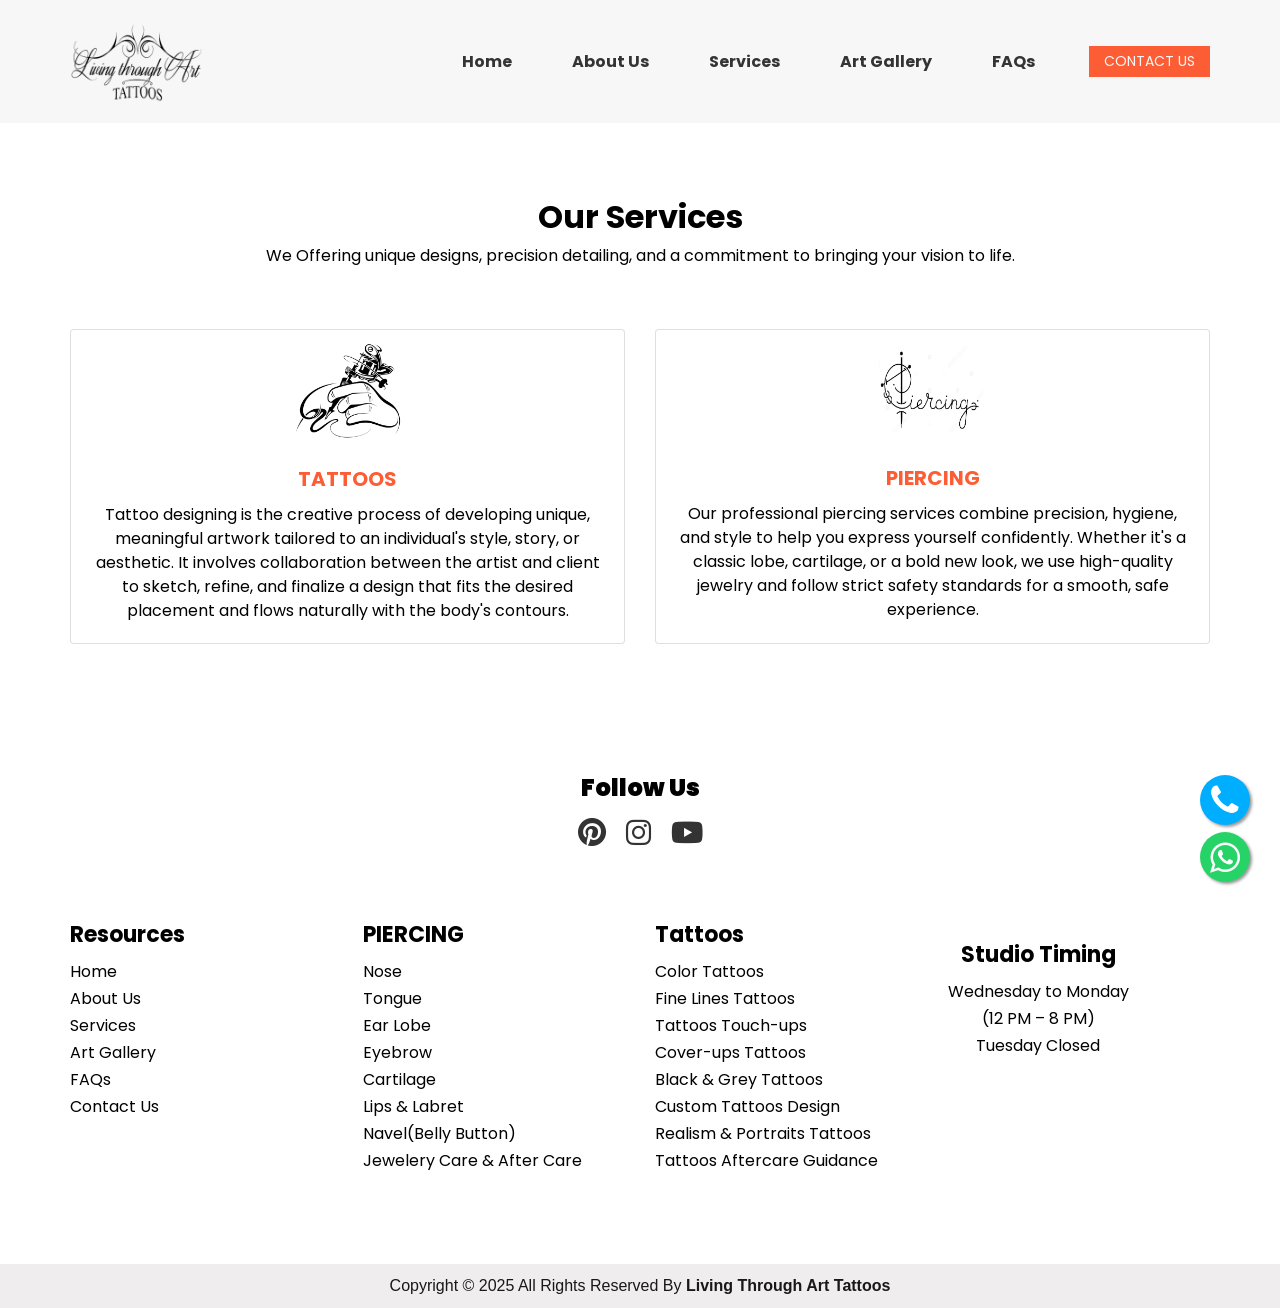
<file: service.html>
<!DOCTYPE html>
<html>

<head>
  <!-- Basic -->
  <meta charset="utf-8" />
  <meta http-equiv="X-UA-Compatible" content="IE=edge" />
  <!-- Mobile Metas -->
  <meta name="viewport" content="width=device-width, initial-scale=1.0, shrink-to-fit=yes" />
  <!-- Site Metas -->
  <meta name="keywords" content="" />
  <meta name="description" content="" />
  <meta name="author" content="" />

  <title>Living through Art Tattoos | Services</title>
  <link rel="icon" type="image/x-icon" href="Stuff/loader.gif" />
  <!-- slider stylesheet -->
  <link rel="stylesheet" type="text/css"
    href="https://cdnjs.cloudflare.com/ajax/libs/OwlCarousel2/2.1.3/assets/owl.carousel.min.css" />

  <!-- bootstrap core css -->
  <link rel="stylesheet" type="text/css" href="css/bootstrap.css" />

  <!-- fonts style -->
  <link href="https://fonts.googleapis.com/css?family=Poppins:400,700&display=swap" rel="stylesheet" />
  <!-- Custom styles for this template -->
  <link href="css/style.css" rel="stylesheet" />
  <!-- responsive style -->
  <link href="css/responsive.css" rel="stylesheet" />
  <!-- Socials Icons -->
  <link rel="stylesheet" href="https://cdnjs.cloudflare.com/ajax/libs/font-awesome/6.5.0/css/all.min.css">
</head>

<body>
  <!-- ? Preloader Start -->
  <!-- <div id="preloader-active">
    <div class="preloader d-flex align-items-center justify-content-center">
        <div class="preloader-inner position-relative">
            <div class="preloader-circle"></div>
            <div class="preloader-img pere-text">
                <img src="Stuff/LTAT.logo.png" alt="">
            </div>
        </div>
    </div>
</div> -->
<!-- Preloader Start -->
  <div class="hero_area sub_pages">
    <!-- header section strats -->
    <header class="header_section">
      <div class="container">
        <nav class="navbar navbar-expand-lg custom_nav-container pt-3">
          <a class="navbar-brand" href="index.html">
            <img src="Stuff/LTAT.logo.png" alt="" /><span></span>
          </a>
          <button class="navbar-toggler" type="button" data-toggle="collapse" data-target="#navbarSupportedContent"
            aria-controls="navbarSupportedContent" aria-expanded="false" aria-label="Toggle navigation">
            <span class="navbar-toggler-icon"></span>
          </button>

          <div class="collapse navbar-collapse" id="navbarSupportedContent">
            <div class="d-flex ml-auto flex-column flex-lg-row align-items-center">
              <ul class="navbar-nav  ">
                <li class="nav-item active">
                  <a class="nav-link" href="index.html"><b>Home</b> <span class="sr-only">(current)</span></a>
                </li>
                <li class="nav-item">
                  <a class="nav-link" href="aboutus.html" target="_blank"><b>About Us</b></a>
                </li>
                <li class="nav-item">
                  <a class="nav-link" href="service.html" target="_blank"><b>Services</b></a>
                </li>
                <li class="nav-item"><a class="nav-link" href="artgallery.html"><b>Art Gallery</b></a></li>
                <li class="nav-item">
                    <a class="nav-link" href="faqs.html" target="_blank"><b>FAQs</b></a>
                  </li>
              </ul>
            </div>
            <div class="quote_btn-container ml-0 ml-lg-4 d-flex justify-content-center">
              <a href="contact.html">Contact us</a>
            </div>
          </div>
        </nav>
      </div>
    </header>
    <!-- end header section -->

  </div>

  <!-- service section -->

  <section class="service_section layout_padding ">
    <div class="container">
      <h2 class="custom_heading">Our Services</h2>
      <p class="custom_heading-text">
        We Offering unique designs, precision detailing, and a commitment to bringing your vision to life.
      </p>
      <div class=" layout_padding2">
        <div class="card-deck">
          <div class="card">
            <img class="card-img-top" src="Stuff/card-item-3.png" alt="Card image cap" />
            <div class="card-body">
              <h5 class="card-title"><b>TATTOOS</b></h5>
              <p class="card-text">
                Tattoo designing is the creative process of developing unique, 
                meaningful artwork tailored to an individual's style, story, or 
                aesthetic. It involves collaboration between the artist and client 
                to sketch, refine, and finalize a design that fits the desired 
                placement and flows naturally with the body's contours.
              </p>
            </div>
          </div>
          <div class="card">
            <img class="card-img-top" src="Stuff/card-item-2.jpg" alt="Card image cap" />
            <div class="card-body">
              <h5 class="card-title"><b>PIERCING</b></h5>
              <p class="card-text">
                Our professional piercing services combine precision, hygiene, 
                and style to help you express yourself confidently. Whether it's 
                a classic lobe, cartilage, or a bold new look, we use high-quality
                jewelry and follow strict safety standards for a smooth, safe experience.
              </p>
            </div>
          </div>
          <!-- <div class="card">
            <img class="card-img-top" src="images/card-item-3.png" alt="Card image cap" />
            <div class="card-body">
              <h5 class="card-title">Gauva</h5>
              <p class="card-text">
                There are many variations of passages of Lorem Ipsum
                available, but the majority have suffered alteration in some
                form, by injected humour, or randomised words which don't look
                even slightly believable.
              </p>
            </div>
          </div> -->
        </div>
      </div>
      <!-- <div class="d-flex justify-content-center">
        <a href="" class="custom_dark-btn">
          Read More
        </a>
      </div> -->
    </div>
  </section>

  <!-- end service section -->


  <!-- WhatsApp Button -->
<div>  
  <a href="https://wa.me/9667769036" class="whatsapp-float" target="_blank">
        <i class="fa fa-whatsapp whatsapp-icon"></i>
      </a>
      
      <style>
        .whatsapp-float {
          position: fixed;
          width: 50px;
          height: 50px;
          bottom: 18px; 
          right: 30px;
          background-color: #25D366;
          color: #FFF;
          border-radius: 40px;
          text-align: center;
          font-size: 35px;
          box-shadow: 2px 2px 3px #999;
          z-index: 100;
        }
        .whatsapp-float:hover {
          color: #25D366;
          background-color: #FFF;
        }
        
        .whatsapp-icon {
          margin-top: 6px;
        }
        </style>
      
      <!-- Add Font Awesome for the icon -->
      <link rel="stylesheet" href="https://cdnjs.cloudflare.com/ajax/libs/font-awesome/4.7.0/css/font-awesome.min.css">
    </div>
    <!-- End Whatsapp Button -->

    <!-- Call Button -->
    <div>
      <a href="tel:+91 9667769036" class="call-button" traget="_blank">
      <i class="fa fa-phone"></i></a>

      <style>
          .call-button {
              position: fixed;
              width: 50px;
              height: 50px;
              bottom: 75px;
              right: 30px;
              background-color: rgb(0, 174, 255);
              color: #ffffff;
              border-radius: 40px;
              text-align: center;
              font-size: 35px;
              box-shadow: 2px 2px 3px #999;
              z-index: 100;
          }
      
          .call-button:hover {
            color: rgb(1, 193, 193);
            background-color: #ffffff;}
          .call-button {
           margin-top: 6px;
          }
      </style>   
      <link rel="stylesheet" href="https://cdnjs.cloudflare.com/ajax/libs/font-awesome/4.7.0/css/font-awesome.min.css">
  </div>
  <!-- End Call Button -->

  <div class="social_container">
    <h5><b>Follow Us</b></h5>
    <div class="socials">
      <a class="fa-brands fa-pinterest" href="https://in.pinterest.com/tusharbhalla0121/" target="_blank"></a>
      <a class="fa-brands fa-instagram" href="https://www.instagram.com/livingthroughart__/" target="_blank"></a>
      <a class="fa-brands fa-youtube" href="https://www.youtube.com/" target="_blank"></a>
    </div>
  </div>

  <section class="info_section layout_padding">
    <div class="container">
      <div class="row">
        <div class="col-md-3">
          <h5><B>
            Resources
          </B></h5>
          <ul>
              <li><a href="index.html">Home</a></li>
              <li><a href="aboutus.html" target="_blank">About Us</a></li>
              <li><a href="service.html" target="_blank">Services</a></li>
              <li><a href="artgallery.html" target="_blank">Art Gallery</a></li>
              <li><a href="faqs.html" target="_blank">FAQs</a></li>
              <li><a href="contact.html" target="_blank">Contact Us</a></li>
          </ul>
        </div>
        <div class="col-md-3">
          <h5><B>
            PIERCING
          </B></h5>
          <ul>
            <li><a>Nose</a></li>
            <li><a>Tongue</a></li>
            <li><a>Ear Lobe</a></li>
            <li><a>Eyebrow</a></li>
            <li><a>Cartilage</a></li>
            <li><a>Lips & Labret</a></li>
            <li><a>Navel(Belly Button)</a></li>
            <li><a>Jewelery Care & After Care</a></li>
          </ul>
        </div>
        <div class="col-md-3">
          <h5><B>
            Tattoos
          </B></h5>
          <ul>
              <li><a>Color Tattoos</a></li>
              <li><a>Fine Lines Tattoos</a></li>
              <li><a>Tattoos Touch-ups</a></li>
              <li><a>Cover-ups Tattoos</a></li>
              <li><a>Black & Grey Tattoos</a></li>
              <li><a>Custom Tattoos Design</a></li>
              <li><a>Realism & Portraits Tattoos</a></li>
              <li><a>Tattoos Aftercare Guidance</a></li>
          </ul>
        </div>
        <section class="studio-timing-section">
          <div class="container">
            <div class="studio-timing-box">
              <h5><strong>Studio Timing</strong></h5>
              <ul>
                <li>Wednesday to Monday</li>
                <li>(12 PM – 8 PM)</li>
                <li>Tuesday Closed</li>
              </ul>
            </div>
          </div>
        </section>
      </div>
      </div>
      </section>
  



  <!-- footer section -->
  <section class="container-fluid footer_section">
    <p>
      Copyright &copy; 2025 All Rights Reserved By
      <a href="index.html"><b>Living Through Art Tattoos</b></a>
    </p>
  </section>
  <!-- footer section -->

  <script type="text/javascript" src="js/jquery-3.4.1.min.js"></script>
  <script type="text/javascript" src="js/bootstrap.js"></script>

  <!-- <script>
    
    function initMap() {
      var map = new google.maps.Map(document.getElementById('map'), {
        zoom: 11,
        center: {
          lat: 40.645037,
          lng: -73.880224
        },
      });

      var image = 'images/maps-and-flags.png';
      var beachMarker = new google.maps.Marker({
        position: {
          lat: 40.645037,
          lng: -73.880224
        },
        map: map,
        icon: image
      });
    }
  </script> -->
  <!-- google map js -->
  <!-- <script src="https://maps.googleapis.com/maps/api/js?key=AIzaSyA8eaHt9Dh5H57Zh0xVTqxVdBFCvFMqFjQ&callback=initMap">
  </script> -->
  <!-- end google map js -->
  <!-- <script>
    window.addEventListener('load', function () {
      const preloader = document.querySelector('.preloader');
      preloader.style.opacity = '0';
      setTimeout(() => {
        preloader.style.display = 'none';
      }, 600); // matches the .6s CSS transition
    });
  </script> -->
</body>

</html>
</file>
<file: css/style.css>
body {
  font-family: 'Poppins', sans-serif;
  color: #000000;
  background-color: #ffffff;
}

.layout_padding {
  padding: 75px 0;
}

.layout_padding2 {
  padding: 45px 0;
}

.layout_padding2-top {
  padding-top: 45px;
}


.layout_padding2-bottom {
  padding-bottom: 45px;
}

.layout_padding-top {
  padding-top: 75px;
}

.layout_padding-bottom {
  padding-bottom: 75px;
}


.custom_dark-btn,
.custom_orange-btn {
  display: inline-block;
  padding: 10px 0;
  text-align: center;
  width: 145px;
  outline: none;
  color: #f7f7f7;
  border: 1px solid transparent;
}

.custom_dark-btn {
  background-color: #000000;
}

.custom_dark-btn:hover {
  border: 1px solid #000000;
  color: #000000;
  background-color: transparent;
}

.custom_orange-btn {
  background-color: #fc5d35;
}

.custom_orange-btn:hover {
  border: 1px solid #fc5d35;
  color: #fc5d35;
  background-color: transparent;
}

.custom_heading {
  text-align: center;
  font-weight: bold;
}

.custom_heading-text {
  text-align: center;
}

.preloader {
  background-color: #f7f7f7;
  width: 100%;
  height: 100%;
  position: fixed;
  top: 0;
  left: 0;
  right: 0;
  bottom: 0;
  z-index: 999999;
  -webkit-transition: .6s;
  -o-transition: .6s;
  transition: .6s;
  margin: 0 auto;
}

/* line 593, C:/Users/HP/Desktop/July-HTML/292 Health coach/assets/scss/_common.scss */
.preloader .preloader-circle {
  width: 100px;
  height: 100px;
  position: relative;
  border-style: solid;
  border-width: 1px;
  border-top-color: #FF0000;
  border-bottom-color: transparent;
  border-left-color: transparent;
  border-right-color: transparent;
  z-index: 10;
  border-radius: 50%;
  -webkit-box-shadow: 0 1px 5px 0 rgba(35, 181, 185, 0.15);
  box-shadow: 0 1px 5px 0 rgba(35, 181, 185, 0.15);
  background-color: #fff;
  -webkit-animation: zoom 2000ms infinite ease;
  animation: zoom 2000ms infinite ease;
  -webkit-transition: .6s;
  -o-transition: .6s;
  transition: .6s;
}

/* line 615, C:/Users/HP/Desktop/July-HTML/292 Health coach/assets/scss/_common.scss */
.preloader .preloader-circle2 {
  border-top-color: #0078ff;
}

/* line 618, C:/Users/HP/Desktop/July-HTML/292 Health coach/assets/scss/_common.scss */
.preloader .preloader-img {
  position: absolute;
  top: 50%;
  z-index: 200;
  left: 0;
  right: 0;
  margin: 0 auto;
  text-align: center;
  display: inline-block;
  -webkit-transform: translateY(-50%);
  -ms-transform: translateY(-50%);
  transform: translateY(-50%);
  padding-top: 6px;
  -webkit-transition: .6s;
  -o-transition: .6s;
  transition: .6s;
}

/* line 636, C:/Users/HP/Desktop/July-HTML/292 Health coach/assets/scss/_common.scss */
.preloader .preloader-img img {
  max-width: 55px;
}

/* line 639, C:/Users/HP/Desktop/July-HTML/292 Health coach/assets/scss/_common.scss */
.preloader .pere-text strong {
  font-weight: 800;
  color: #dca73a;
  text-transform: uppercase;
}

@-webkit-keyframes zoom {
  0% {
    -webkit-transform: rotate(0deg);
    transform: rotate(0deg);
    -webkit-transition: .6s;
    -o-transition: .6s;
    transition: .6s;
  }
  100% {
    -webkit-transform: rotate(360deg);
    transform: rotate(360deg);
    -webkit-transition: .6s;
    -o-transition: .6s;
    transition: .6s;
  }
}

@keyframes zoom {
  0% {
    -webkit-transform: rotate(0deg);
    transform: rotate(0deg);
    -webkit-transition: .6s;
    -o-transition: .6s;
    transition: .6s;
  }
  100% {
    -webkit-transform: rotate(360deg);
    transform: rotate(360deg);
    -webkit-transition: .6s;
    -o-transition: .6s;
    transition: .6s;
  }
}



.hero_area {
  height: 98vh;
  background-color: #f7f7f7;
}

.hero_area.sub_pages {
  height: auto;
}

.header_section {}

.header_section .container-fluid {
  padding-right: 25px;
  padding-left: 25px;
}

.header_section .nav_container {
  margin: 0 auto;
}

.custom_nav-container.navbar-expand-lg .navbar-nav .nav-link {
  padding: 10px 30px;
  color: #343434;
  text-align: center
}

a,
a:hover,
a:focus {
  text-decoration: none;
}

a:hover,
a:focus {
  color: initial;
}

.btn,
.btn:focus {
  outline: none !important;
  box-shadow: none;
}



.navbar-brand,
.navbar-brand:hover {
  text-transform: uppercase;
  font-weight: bold;
  font-size: 24px;
  color: #fafcfd;
}

.custom_nav-container .nav_search-btn {
  background-image: url(../images/search-icon.png);

  background-size: 22px;
  background-repeat: no-repeat;
  background-position-y: 7px;
  width: 35px;
  height: 35px;
  padding: 0;
  border: none;
}

.navbar-brand {
  display: flex;
  align-items: center;
}

.navbar-brand img {
  width: 135px;
  margin-right: 5px;
  transition: transform 0.3s ease, box-shadow 0.3s ease, opacity 0.3s ease;
  cursor: pointer;
}

.navbar-brand img:hover {
  transform: scale(1.1);
  box-shadow: 0 4px 10px rgba(144, 144, 144, 0.15);
  opacity: 0.9;
} 

.navbar-brand span {
  font-size: 20px;
  font-weight: 700;
  color: #2e2e2d;
  margin-top: 5px;
}

.custom_nav-container {
  z-index: 99999;
  padding: 15px 0;
}

.custom_nav-container .navbar-toggler {
  outline: none;
}

.custom_nav-container .navbar-toggler .navbar-toggler-icon {
  background-image: url(../images/menu.png);
  background-size: 55px;
}

.quote_btn-container a {
  display: inline-block;
  padding: 5px 15px;
  background-color: #fc5d35;
  color: #f7f7f7;
  font-size: 14px;
  text-transform: uppercase;
}

/*end header section*/

/* slider section */
.slider_section {
  padding-top: 2%;
}

.slider_item-box {
  width: 100%;
  height: 100%;
}

.slider_item-box .container {
  height: 100%;
}

.slider_img-box {
  width: 85%;
  margin: 0 auto;
}

.slider_img-box img {
  width: 100%;
}

.slider_item-container {
  display: flex;
  align-items: center;
  width: 100%;
  height: 100%;
  background-repeat: no-repeat;
}

.slider_item-container .slider_item-detail {}

.slider_item-detail h2 {
  font-weight: 700;
  font-size: 60px;
  width: 95%;
}

.slider_item-detail p {
  margin: 45px 0;
}

.slider_call-btn {
  display: inline-block;
  padding: 8px 20px;
  background-color: #edb040;
  color: #fefdfd;
  border-radius: 20px;
}

.slider_section #carouselExampleControls,
.carousel-inner,
.carousel-item {
  height: 100%;
}

.slider_section .custom_carousel-control {
  position: absolute;
  top: 50%;
  left: 2%;
  width: 105px;
  transform: translateY(-50%);
}

.slider_section .custom_carousel-control .carousel-control-prev,
.slider_section .custom_carousel-control .carousel-control-next {
  margin: 10px 0;
  position: relative;
  width: 45px;
  height: 45px;
  border: none;
  opacity: 1;
  background-repeat: no-repeat;
  background-size: 12px;
  background-position: center;
}

.slider_section .custom_carousel-control .carousel-control-prev {
  background-image: url(../images/prev.png);
  background-color: #fc5d35;
}

.slider_section .custom_carousel-control .carousel-control-next {
  background-image: url(../images/next.png);
  background-color: #000000;
}

/* end slider section */


/* service section */
.service_section .card .card-img-top {
  width: 110px;
  margin: 55px auto 5px auto;
  margin-top: 10px;
  transition: transform 0.3s ease, box-shadow 0.3s ease, opacity 0.3s ease;
  cursor: pointer;
}

.service_section .card .card-img-top:hover {
  transform: scale(1.1);
  box-shadow: 0 4px 10px rgba(144, 144, 144, 0.15);
  opacity: 0.9;
}

.service_section .card {
  text-align: center;
  box-sizing: border-box;
  position: relative;
}

.service_section .card .card-title {
  color: #fc5d35;

}

.service_section .card::after {
  content: "";
  position: absolute;
  width: 100%;
  height: 7px;
  background-color: transparent;
}

.service_section .card:hover {
  cursor: pointer;
  border: none;
  border-radius: 0;
  -webkit-box-shadow: 0px 1px 4px 0px rgba(0, 0, 0, 0.2);
  -moz-box-shadow: 0px 1px 4px 0px rgba(0, 0, 0, 0.2);
  box-shadow: 0px 1px 4px 0px rgba(0, 0, 0, 0.2);

}

.service_section .card:hover::after {
  background-color: #fc5d35;
}

/* end service section */






/* Passionate section */

.passionate_section {
  width: 100%;
  height: 60vh;
  background-image: url(../Stuff/passionate.jpg);
  background-repeat: no-repeat;
  background-size: cover;
  background-position: center;
  display: flex;
  justify-content: center;
  align-items: center;
  padding: 20px;
  box-sizing: border-box;
}

.passionate_section h2 {
  font-size: 8vw;
  text-align: center;
  font-weight: bold;
  color: #ffffff;
  text-transform: uppercase;
  margin: 0;
  line-height: 1.1;
}

@media (min-width: 1200px) {
  .passionate_section h2 {
    font-size: 96px;
  }
}

@media (max-width: 480px) {
  .passionate_section h2 {
    font-size: 12vw;
  }
}

/* end Passionate section */

/* client section */
.client_container {
  display: flex;
  flex-direction: column;
  justify-content: center;
  align-items: center;
}

.client_img-box {
  width: 350px;
}

.client_img-box img {
  width: 100%
}

.client_container h3 {
  text-align: center;
  margin-bottom: 25px;
}


.client_section .custom_carousel-control {
  position: absolute;
  top: 100%;
  left: 50%;
  width: 105px;
  transform: translateX(-50%);
}

.client_section .custom_carousel-control .carousel-control-prev,
.client_section .custom_carousel-control .carousel-control-next {
  width: 45px;
  height: 45px;
  border: none;
  border-radius: 100%;
  opacity: 1;
  background-repeat: no-repeat;
  background-size: 12px;
  background-position: center;
  background-color: #292727;
}

.client_section .custom_carousel-control .carousel-control-prev:hover,
.client_section .custom_carousel-control .carousel-control-next:hover {
  background-color: #fc5d35;
}

.client_section .custom_carousel-control .carousel-control-prev {
  background-image: url(../images/prev.png);
}

.client_section .custom_carousel-control .carousel-control-next {
  background-image: url(../images/next.png);
}

/* end client section */

/* contact section */

.contact_section {
  background-image: url(../Stuff/LTAT.logo1.png);
  background-repeat: no-repeat;
  background-size: 215px;
  background-position: right center;
}

.contact_section input {
  border: none;
  outline: none;
  border-bottom: .8px solid #252525;
  width: 90%;
  margin: 10px 0;
}

.contact_form-container {
  padding: 15px 0 15px 0;

}

.contact_form-container button {
  border: none;
  background-color: #fc5d35;
  color: #fff;
  padding: 8px 40px;
  text-transform: uppercase;
  font-size: 14px;
}


/* contact section */

/* map section */
.map_section {
  height: 500px;
}


/* end map section */

/* info section */
.info_section ul {
  padding: 0;
}

.info_section ul li {
  list-style-type: none;
  margin: 3px 0;

}

.info_section h5 {
  margin-bottom: 12px;
  font-size: 22px;
}

.info_section .social-box {
  margin: 25px 0;
}

.info_section .social-box img {
  width: 35px;
  margin-right: 5px;
}

.info_section .form_container input {
  width: 225px;
  height: 30px;
}

.info_section .form_container button {
  background-color: #fc5d35;
  border: none;
  outline: none;
  color: #fff;
  padding: 5px 30px;
  margin-top: 15px;
  font-size: 15px;
}

/* end info section */

/* Social Section */
.social_container {
  text-align: center;
  padding: 10px;
  padding-bottom: 0;
}

.social_container h5 {
  font-size: 1.5rem;
  margin-bottom: 15px;
  font-weight: bold;
}

.socials {
  display: flex;
  justify-content: center;
  gap: 20px;
  flex-wrap: wrap;
  transition: transform 0.3s ease, box-shadow 0.3s ease, opacity 0.3s ease;
  cursor: pointer;
  font-size: 50px;
}

.socials a:hover {
  transform: scale(1.1);
  box-shadow: 0 4px 10px rgba(144, 144, 144, 0.15);
  opacity: 0.9;
} 

.socials a {
  font-size: 1.8rem;
  color: #333;
  text-decoration: none;
  transition: color 0.3s ease;
}

.fa-pinterest:hover {
  color: #E60023;
}

.fa-instagram:hover {
  color: #C13584;
}

.fa-youtube:hover {
  color: #FF0000;
}

@media (max-width: 786px) {
  .socials {
      justify-content: center;
      padding-top: 5px;
      font-size: 38px;
      padding-right: auto;
  }
}
/* ENd Social Section */

/* footer section*/
.info_section a {
  color: #000; /* Sets text color to black */
}

.footer_section {
  background-color: #efeded;
  padding: 20px 0;
  font-family: "Roboto", sans-serif;
  padding-top: 10px;
  padding-bottom: 10px;
  bottom: 0px;
  width: 100%;
  margin-bottom: 0; 
}

.footer_section p {
  color: #191818;
  margin: 0;
  text-align: center;
}

.footer_section a {
  color: #191818;
}

.studio-timing-section {
  padding: 20px 0;
}

.studio-timing-box {
  text-align: center;
  margin: 0 auto;
  max-width: 100%;
}

/* Optional: Add padding for smaller screens */
@media (max-width: 768px) {
  .studio-timing-box {
    padding-left: 155px;
  }
}


/* end footer section*/
</file>
<file: css/responsive.css>
@media (max-width: 1120px) {
    .hero_area {
        height: auto;
    }

    .slider_section {
        padding: 50px 0;

    }
}

@media (max-width: 992px) {
    .custom_nav-container .nav_search-btn {
        background-position: center;
    }

    .service_section .card-deck {

        flex-direction: column;

    }

    .service_section .card-deck .card {
        margin-bottom: 25px;
    }
}

@media (max-width: 768px) {

    .slider_img-box {

        width: 85%;
        margin: 65px auto;

    }

    .slider_section .custom_carousel-control {

        position: absolute;
        top: 100%;
        left: 50%;
        width: 105px;
        transform: translate(-50%, -50%);
        display: flex;
        justify-content: space-between;

    }

    .fruit_section .fruit_detail-box {

        margin-bottom: 40px;
        text-align: center;

    }

    .fruit_detail-box>div {

        display: flex;
        justify-content: center;

    }

    .contact_section {
        background-size: 105px;
    }

    .contact_section input {

        background-color: transparent;

    }

    .info_section .col-md-3 {
        text-align: center;
    }

    .info_section .col-md-3:not(:nth-last-child(1)) {

        margin-bottom: 35px;
    }

    .tasty_section h2 {

        font-size: 80px;
    }
}

@media (max-width: 576px) {
    .slider_item-container .slider_item-detail {

        text-align: center;

    }

    .slider_item-container .slider_item-detail .d-flex {

        justify-content: center;

    }
}

@media (max-width: 480px) {}

@media (max-width: 400px) {}

@media (max-width: 360px) {}

@media (min-width: 1200px) {
    .container {
        max-width: 1170px;
    }

}
</file>
